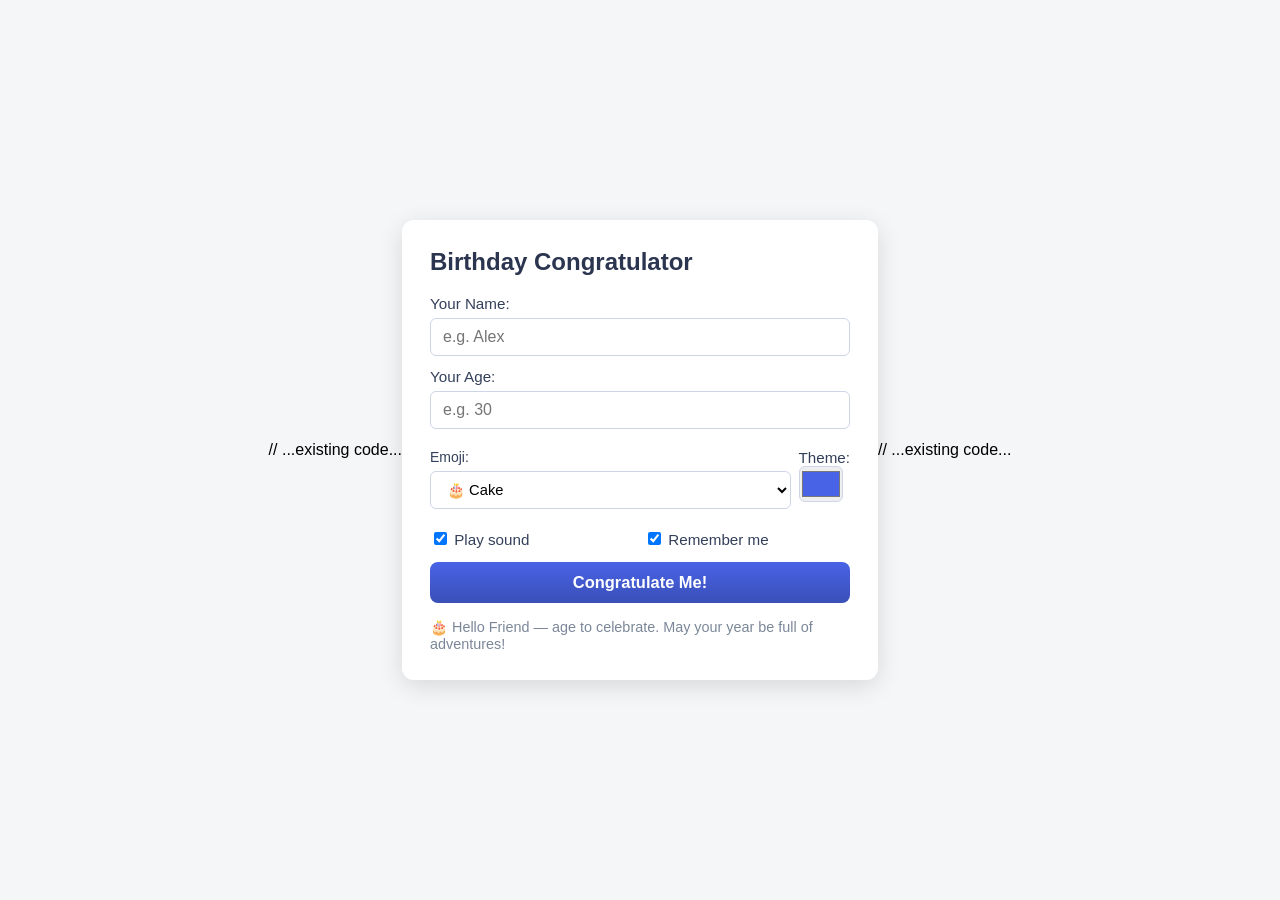
<file: index.html>
// ...existing code...
<!DOCTYPE html>
<html lang="en">
<head>
    <meta charset="UTF-8">
    <title>Congratulate Birthday!</title>
    <style>
        body {
            background: #f4f6f8;
            font-family: 'Segoe UI', Arial, sans-serif;
            display: flex;
            height: 100vh;
            align-items: center;
            justify-content: center;
            margin: 0;
        }
        .container {
            background: #fff;
            border-radius: 12px;
            box-shadow: 0 6px 24px rgba(0,0,0,0.12);
            padding: 28px 28px;
            min-width: 320px;
            max-width: 420px;
            width: 90%;
            position: relative;
            overflow: visible;
        }
        h2 {
            margin-top: 0;
            color: #2b354f;
        }
        label {
            display: block;
            margin-top: 12px;
            color: #34405a;
            font-size: 0.95em;
        }
        input[type="text"], input[type="number"], select {
            width: 100%;
            padding: 9px 12px;
            font-size: 1em;
            border-radius: 6px;
            border: 1px solid #ccd6e7;
            margin-top: 6px;
            box-sizing: border-box;
            outline: none;
            background: #fff;
        }
        .row {
            display:flex;
            gap:8px;
            align-items:center;
        }
        input[type="color"] {
            width: 44px;
            height: 36px;
            padding: 0;
            border-radius: 6px;
            border: 1px solid #ccd6e7;
        }
        .controls {
            display:flex;
            gap:8px;
            margin-top:8px;
        }
        .small {
            flex:1;
            font-size:0.92em;
        }
        button {
            margin-top: 14px;
            width: 100%;
            padding: 11px 0;
            background: linear-gradient(180deg,#4963e6,#3246b8);
            color: #fff;
            border: none;
            border-radius: 8px;
            font-weight: 600;
            font-size: 1.03em;
            cursor: pointer;
            transition: transform .08s ease, box-shadow .08s ease;
        }
        button:active { transform: translateY(1px); }
        .result {
            margin-top: 18px;
            padding: 14px 12px;
            background: #fafafa;
            border-radius: 8px;
            color: #303952;
            text-align: center;
            font-size: 1.05em;
            box-shadow: 0 2px 6px rgba(80,120,200,0.04);
            min-height:48px;
        }
        .preview {
            margin-top:10px;
            font-size:0.95em;
            color:#47526a;
            min-height:18px;
        }
        .muted { color:#7b8798; font-size:0.9em; margin-top:6px; }
        /* confetti */
        .confetti {
            pointer-events: none;
            position: absolute;
            inset: 0;
            overflow: visible;
            z-index: 50;
        }
        .confetti-piece {
            position: absolute;
            width: 10px;
            height: 14px;
            opacity: 0.95;
            transform-origin: center;
            will-change: transform, top, left;
            animation: fall linear forwards;
            border-radius:2px;
        }
        @keyframes fall {
            0% { transform: translateY(-10vh) rotate(0deg); opacity:1; }
            100% { transform: translateY(110vh) rotate(540deg); opacity:0.9; }
        }
        /* cake pulse */
        .cake {
            display:inline-block;
            transform-origin:center;
            transition: transform .2s ease;
            font-size:1.1em;
        }
        .cake.pulse { transform: scale(1.18); }
    </style>
</head>
<body>
    <div class="container" id="app">
        <h2>Birthday Congratulator</h2>
        <form id="birthdayForm" autocomplete="off">
            <label for="name">Your Name:</label>
            <input type="text" id="name" placeholder="e.g. Alex" required>

            <label for="age">Your Age:</label>
            <input type="number" id="age" min="1" max="150" placeholder="e.g. 30" required>

            <div class="controls">
                <div class="small">
                    <label for="emoji">Emoji:</label>
                    <select id="emoji" aria-label="celebration emoji">
                        <option value="🎂">🎂 Cake</option>
                        <option value="🎉">🎉 Party</option>
                        <option value="🎈">🎈 Balloon</option>
                        <option value="🎁">🎁 Gift</option>
                        <option value="🥳">🥳 Party Face</option>
                    </select>
                </div>
                <div>
                    <label for="color">Theme:</label>
                    <input type="color" id="color" title="Pick a highlight color" value="#4963e6">
                </div>
            </div>

            <div class="row" style="margin-top:8px;">
                <label style="flex:1;"><input type="checkbox" id="sound" checked> Play sound</label>
                <label style="flex:1;"><input type="checkbox" id="save" checked> Remember me</label>
            </div>

            <button type="submit" id="submitBtn">Congratulate Me!</button>
        </form>

        <div class="preview muted" id="livePreview">Fill the form to see a live preview.</div>

        <div id="result" class="result" style="display:none;"></div>

        <div class="confetti" id="confettiContainer" aria-hidden="true"></div>
    </div>

    <script>
        // ...existing code...
        const form = document.getElementById('birthdayForm');
        const nameInput = document.getElementById('name');
        const ageInput = document.getElementById('age');
        const resultDiv = document.getElementById('result');
        const preview = document.getElementById('livePreview');
        const emojiSel = document.getElementById('emoji');
        const colorPicker = document.getElementById('color');
        const confettiContainer = document.getElementById('confettiContainer');
        const soundCheckbox = document.getElementById('sound');
        const saveCheckbox = document.getElementById('save');

        const compliments = [
            "Have an amazing day!",
            "Wishing you joy and laughter!",
            "May your year be full of adventures!",
            "Cheers to your best year yet!",
            "Keep shining bright!"
        ];

        // restore saved
        if(localStorage.getItem('birthday_name')) {
            nameInput.value = localStorage.getItem('birthday_name');
        }
        if(localStorage.getItem('birthday_age')) {
            ageInput.value = localStorage.getItem('birthday_age');
        }
        if(localStorage.getItem('birthday_color')) {
            colorPicker.value = localStorage.getItem('birthday_color');
            applyTheme(colorPicker.value);
        }

        // live preview
        function updatePreview() {
            const n = nameInput.value.trim() || 'Friend';
            const a = ageInput.value.trim() ? `${ageInput.value.trim()} years old` : 'age to celebrate';
            preview.textContent = `${emojiSel.value} Hello ${n} — ${a}. ${compliments[Math.floor(Math.random()*compliments.length)]}`;
        }
        nameInput.addEventListener('input', updatePreview);
        ageInput.addEventListener('input', updatePreview);
        emojiSel.addEventListener('change', updatePreview);

        // theme color
        function applyTheme(hex) {
            document.documentElement.style.setProperty('--accent', hex);
            // tweak button background
            document.querySelectorAll('button').forEach(b => {
                b.style.background = `linear-gradient(180deg, ${hex}, ${shade(hex,-20)})`;
            });
        }
        colorPicker.addEventListener('input', () => {
            applyTheme(colorPicker.value);
            if(saveCheckbox.checked) localStorage.setItem('birthday_color', colorPicker.value);
        });

        // color helper
        function shade(hex, percent) {
            const f = parseInt(hex.slice(1),16);
            const t = percent < 0 ? 0 : 255;
            const p = Math.abs(percent)/100;
            const R = Math.round((t - (f>>16)) * p) + (f>>16);
            const G = Math.round((t - (f>>8 & 0x00FF)) * p) + (f>>8 & 0x00FF);
            const B = Math.round((t - (f & 0x0000FF)) * p) + (f & 0x0000FF);
            return `#${(R<<16 | G<<8 | B).toString(16).padStart(6,'0')}`;
        }

        // simple webaudio chime
        function playChime() {
            try {
                const ctx = new (window.AudioContext || window.webkitAudioContext)();
                const o = ctx.createOscillator();
                const g = ctx.createGain();
                o.type = 'sine';
                o.frequency.setValueAtTime(880, ctx.currentTime);
                g.gain.setValueAtTime(0.0001, ctx.currentTime);
                g.gain.exponentialRampToValueAtTime(0.2, ctx.currentTime + 0.02);
                o.connect(g); g.connect(ctx.destination);
                o.start();
                o.frequency.linearRampToValueAtTime(660, ctx.currentTime+0.12);
                g.gain.exponentialRampToValueAtTime(0.0001, ctx.currentTime+0.7);
                o.stop(ctx.currentTime+0.75);
            } catch(e) { /* audio not available */ }
        }

        // confetti generator
        function burstConfetti(count=18) {
            const bounds = confettiContainer.getBoundingClientRect();
            for(let i=0;i<count;i++){
                const el = document.createElement('div');
                el.className = 'confetti-piece';
                const w = 8 + Math.random()*12;
                const h = 10 + Math.random()*18;
                el.style.width = w + 'px';
                el.style.height = h + 'px';
                el.style.left = (Math.random()*100) + '%';
                el.style.top = (-20 - Math.random()*10) + 'px';
                el.style.background = randomColor();
                el.style.animationDuration = (2.2 + Math.random()*1.4) + 's';
                el.style.transform = `rotate(${Math.random()*360}deg)`;
                confettiContainer.appendChild(el);
                // remove after animation
                setTimeout(()=> el.remove(), 4000 + (Math.random()*1000));
            }
        }
        function randomColor() {
            const accent = colorPicker.value || '#4963e6';
            const palette = [accent, '#ffcc00', '#ff6b6b', '#4ee1b3', '#7c5cff'];
            return palette[Math.floor(Math.random()*palette.length)];
        }

        // celebration count
        function incrementCount(){
            const k = 'birthday_count';
            const n = parseInt(localStorage.getItem(k) || '0', 10) + 1;
            localStorage.setItem(k, String(n));
            return n;
        }

        // grammar-safe message
        function makeMessage(name, age, emoji) {
            const compliment = compliments[Math.floor(Math.random()*compliments.length)];
            const count = incrementCount();
            const cake = `<span class="cake">${emoji}</span>`;
            return `${cake} Hey ${escapeHtml(name)} — happy ${escapeHtml(age)}! ${compliment} (Celebrated: ${count}×)`;
        }

        // small escape
        function escapeHtml(s){ return String(s).replace(/[&<>"']/g, c=>({ '&':'&amp;','<':'&lt;','>':'&gt;','"':'&quot;',"'":'&#39;' })[c]); }

        // submit
        form.addEventListener('submit', (e)=>{
            e.preventDefault();
            const name = nameInput.value.trim();
            const age = ageInput.value.trim();
            if(!name || !age) {
                resultDiv.style.display='block';
                resultDiv.textContent = 'Please enter your name and age.';
                return;
            }
            // save prefs
            if(saveCheckbox.checked) {
                localStorage.setItem('birthday_name', name);
                localStorage.setItem('birthday_age', age);
            } else {
                localStorage.removeItem('birthday_name');
                localStorage.removeItem('birthday_age');
            }

            // show result with small markup (safe)
            const emoji = emojiSel.value || '🎉';
            resultDiv.style.display='block';
            resultDiv.innerHTML = makeMessage(name, age, emoji);

            // pulse cake
            const cakeEl = resultDiv.querySelector('.cake');
            if(cakeEl){
                cakeEl.classList.add('pulse');
                setTimeout(()=> cakeEl.classList.remove('pulse'), 700);
            }

            // confetti + sound
            burstConfetti(24);
            if(soundCheckbox.checked) playChime();

            // update preview after celebration
            setTimeout(updatePreview, 600);
        });

        // update on load
        updatePreview();
        applyTheme(colorPicker.value);

        // keyboard: Enter on age triggers submit
        ageInput.addEventListener('keydown', (e)=>{
            if(e.key === 'Enter') form.requestSubmit();
        });
    </script>
</body>
</html>
// ...existing code...
</file>
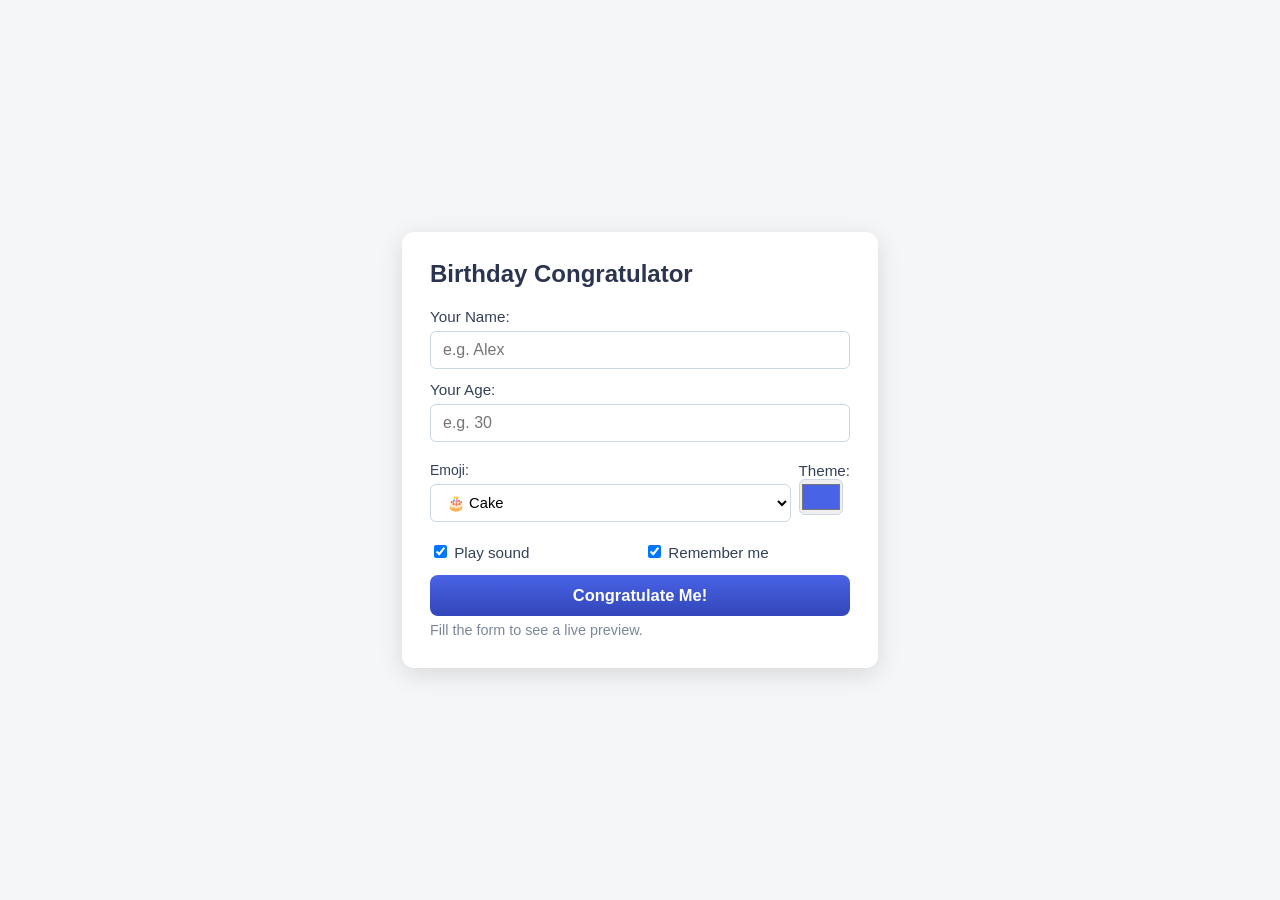
<file: birthday-congratulator/src/index.html>
<!DOCTYPE html>
<html lang="en">
<head>
    <meta charset="UTF-8">
    <title>Congratulate Birthday!</title>
    <link rel="stylesheet" href="styles/main.css">
</head>
<body>
    <div class="container" id="app">
        <h2>Birthday Congratulator</h2>
        <form id="birthdayForm" autocomplete="off">
            <label for="name">Your Name:</label>
            <input type="text" id="name" placeholder="e.g. Alex" required>

            <label for="age">Your Age:</label>
            <input type="number" id="age" min="1" max="150" placeholder="e.g. 30" required>

            <div class="controls">
                <div class="small">
                    <label for="emoji">Emoji:</label>
                    <select id="emoji" aria-label="celebration emoji">
                        <option value="🎂">🎂 Cake</option>
                        <option value="🎉">🎉 Party</option>
                        <option value="🎈">🎈 Balloon</option>
                        <option value="🎁">🎁 Gift</option>
                        <option value="🥳">🥳 Party Face</option>
                    </select>
                </div>
                <div>
                    <label for="color">Theme:</label>
                    <input type="color" id="color" title="Pick a highlight color" value="#4963e6">
                </div>
            </div>

            <div class="row" style="margin-top:8px;">
                <label style="flex:1;"><input type="checkbox" id="sound" checked> Play sound</label>
                <label style="flex:1;"><input type="checkbox" id="save" checked> Remember me</label>
            </div>

            <button type="submit" id="submitBtn">Congratulate Me!</button>
        </form>

        <div class="preview muted" id="livePreview">Fill the form to see a live preview.</div>

        <div id="result" class="result" style="display:none;"></div>

        <div class="confetti" id="confettiContainer" aria-hidden="true"></div>
    </div>
    <script src="scripts/main.js"></script>
</body>
</html>
</file>
<file: birthday-congratulator/src/styles/main.css>
body {
    background: #f4f6f8;
    font-family: 'Segoe UI', Arial, sans-serif;
    display: flex;
    height: 100vh;
    align-items: center;
    justify-content: center;
    margin: 0;
}

.container {
    background: #fff;
    border-radius: 12px;
    box-shadow: 0 6px 24px rgba(0,0,0,0.12);
    padding: 28px 28px;
    min-width: 320px;
    max-width: 420px;
    width: 90%;
    position: relative;
    overflow: visible;
}

h2 {
    margin-top: 0;
    color: #2b354f;
}

label {
    display: block;
    margin-top: 12px;
    color: #34405a;
    font-size: 0.95em;
}

input[type="text"], input[type="number"], select {
    width: 100%;
    padding: 9px 12px;
    font-size: 1em;
    border-radius: 6px;
    border: 1px solid #ccd6e7;
    margin-top: 6px;
    box-sizing: border-box;
    outline: none;
    background: #fff;
}

.row {
    display:flex;
    gap:8px;
    align-items:center;
}

input[type="color"] {
    width: 44px;
    height: 36px;
    padding: 0;
    border-radius: 6px;
    border: 1px solid #ccd6e7;
}

.controls {
    display:flex;
    gap:8px;
    margin-top:8px;
}

.small {
    flex:1;
    font-size:0.92em;
}

button {
    margin-top: 14px;
    width: 100%;
    padding: 11px 0;
    background: linear-gradient(180deg,#4963e6,#3246b8);
    color: #fff;
    border: none;
    border-radius: 8px;
    font-weight: 600;
    font-size: 1.03em;
    cursor: pointer;
    transition: transform .08s ease, box-shadow .08s ease;
}

button:active { transform: translateY(1px); }

.result {
    margin-top: 18px;
    padding: 14px 12px;
    background: #fafafa;
    border-radius: 8px;
    color: #303952;
    text-align: center;
    font-size: 1.05em;
    box-shadow: 0 2px 6px rgba(80,120,200,0.04);
    min-height:48px;
}

.preview {
    margin-top:10px;
    font-size:0.95em;
    color:#47526a;
    min-height:18px;
}

.muted { color:#7b8798; font-size:0.9em; margin-top:6px; }

/* confetti */
.confetti {
    pointer-events: none;
    position: absolute;
    inset: 0;
    overflow: visible;
    z-index: 50;
}

.confetti-piece {
    position: absolute;
    width: 10px;
    height: 14px;
    opacity: 0.95;
    transform-origin: center;
    will-change: transform, top, left;
    animation: fall linear forwards;
    border-radius:2px;
}

@keyframes fall {
    0% { transform: translateY(-10vh) rotate(0deg); opacity:1; }
    100% { transform: translateY(110vh) rotate(540deg); opacity:0.9; }
}

/* cake pulse */
.cake {
    display:inline-block;
    transform-origin:center;
    transition: transform .2s ease;
    font-size:1.1em;
}

.cake.pulse { transform: scale(1.18); }
</file>
